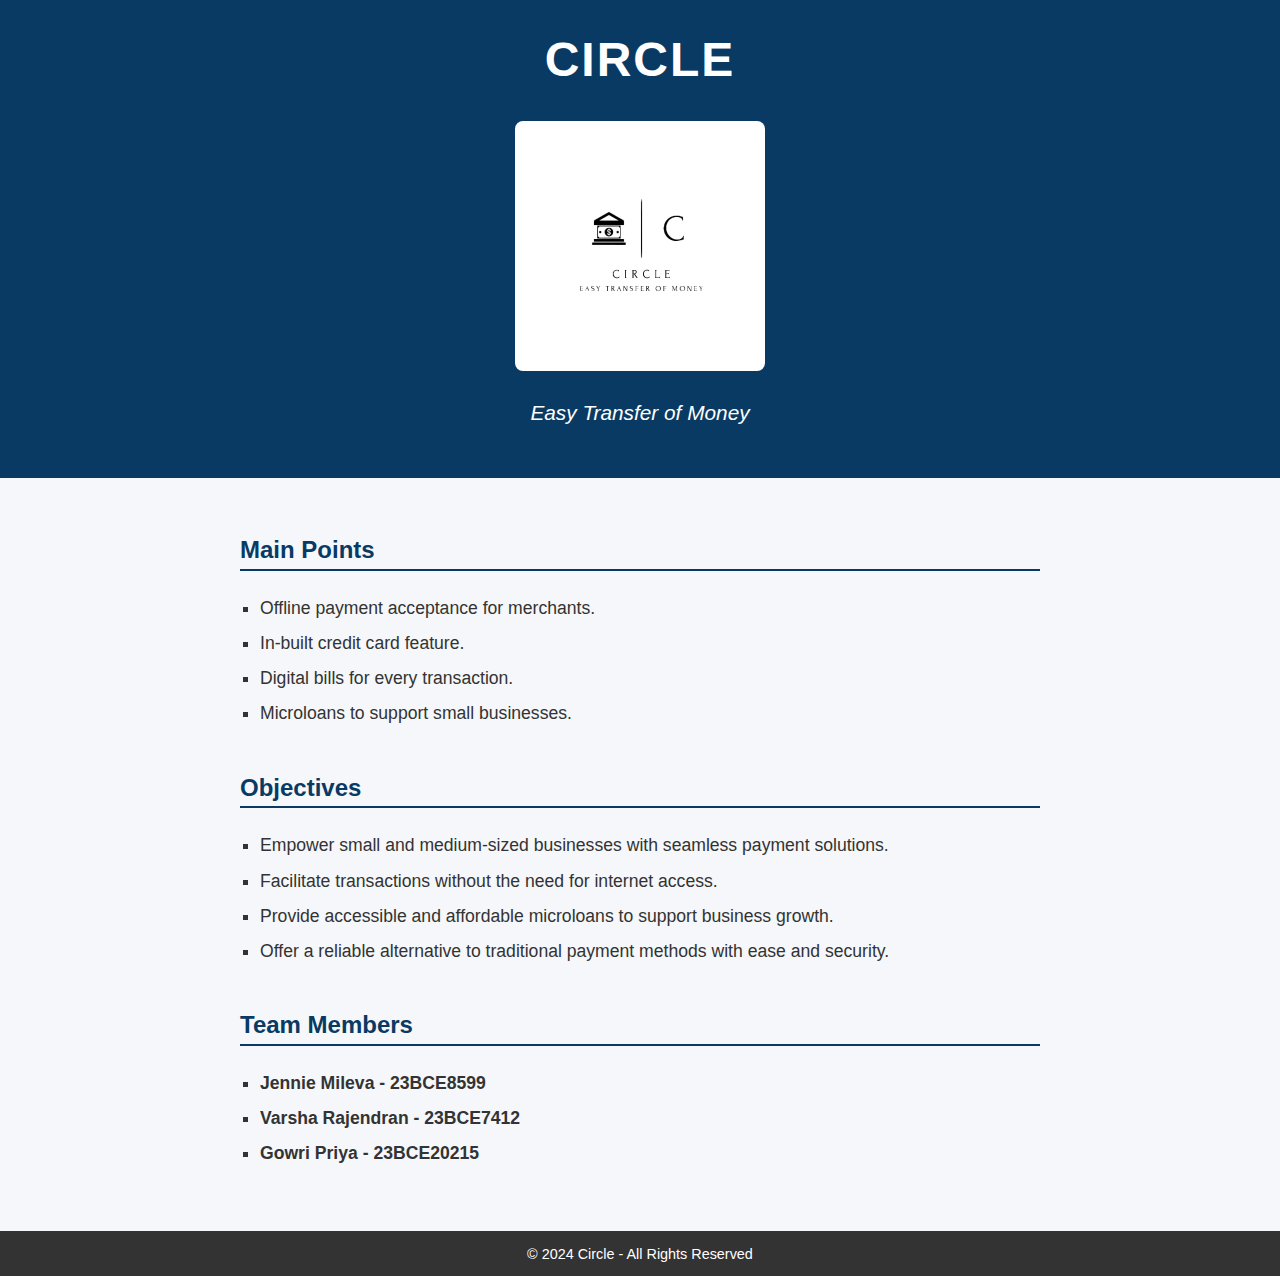
<file: index.html>
<!DOCTYPE html>
<html lang="en">
<head>
    <meta charset="UTF-8">
    <meta name="viewport" content="width=device-width, initial-scale=1.0">
    <title>Circle</title>
    <link rel="stylesheet" href="styles.css">
</head>
<body>
    <header>
        <h1>CIRCLE</h1>
        <br>

        <img src="Logo.jpg"
        alt ="circle logo" height =250 >
        <p class="motto">Easy Transfer of Money</p>
    </header>

    <main>
        

        <section class="main-points">
            <br>
            <h2>Main Points</h2>
            <ul>
                <li>Offline payment acceptance for merchants.</li>
                <li>In-built credit card feature.</li>
                <li>Digital bills for every transaction.</li>
                <li>Microloans to support small businesses.</li>
                <br>

            </ul>
        </section>


        <section class="objectives">
            <h2>Objectives</h2>
            <ul>
                <li>Empower small and medium-sized businesses with seamless payment solutions.</li>
                <li>Facilitate transactions without the need for internet access.</li>
                <li>Provide accessible and affordable microloans to support business growth.</li>
                <li>Offer a reliable alternative to traditional payment methods with ease and security.</li>
                <br>
            </ul>
        </section>

        <section class="team">
            <h2>Team Members</h2>
            <ul>
                <li>Jennie Mileva - 23BCE8599</li>
                <li>Varsha Rajendran - 23BCE7412</li>
                <li>Gowri Priya - 23BCE20215</li>
            </ul>
        </section>
    </main>

    <footer>
        <p>&copy; 2024 Circle - All Rights Reserved</p>
    </footer>
</body>
</html>
</file>
<file: styles.css>
/* General Styles */
body {
    font-family: Arial, sans-serif;
    margin: 0;
    padding: 0;
    background-color: #f5f7fa;
    color: #333;
}

/* Header */
header {
    background-color: #093a64;
    color: white;
    text-align: center;
    padding: 2em 0;
}

header h1 {
    font-size: 3em;
    margin: 0;
    letter-spacing: 2px;
}

header hr {
    width: 50%;
    border: 1px solid white;
    margin: 1em auto;
}

header img {
    border-radius: 8px;
    margin: 1em 0;
}

.motto {
    font-size: 1.3em;
    font-style: italic;
    margin-top: 0.5em;
}

/* Main Content */
main {
    padding: 20px;
    max-width: 800px;
    margin: 0 auto;
}

/* Section Titles */
h2 {
    color: #093a64;
    border-bottom: 2px solid #093a64;
    padding-bottom: 0.2em;
    margin-bottom: 1em;
}

/* Lists */
ul {
    list-style-type: square;
    padding-left: 20px;
}

ul li {
    margin: 0.5em 0;
    line-height: 1.5;
    font-size: 1.1em;
}

/* Team Section */
.team ul li {
    font-weight: bold;
}

/* Footer */
footer {
    background-color: #333;
    color: white;
    text-align: center;
    padding: 1em 0;
    font-size: 0.9em;
    margin-top: 2em;
}

footer p {
    margin: 0;
}
</file>
